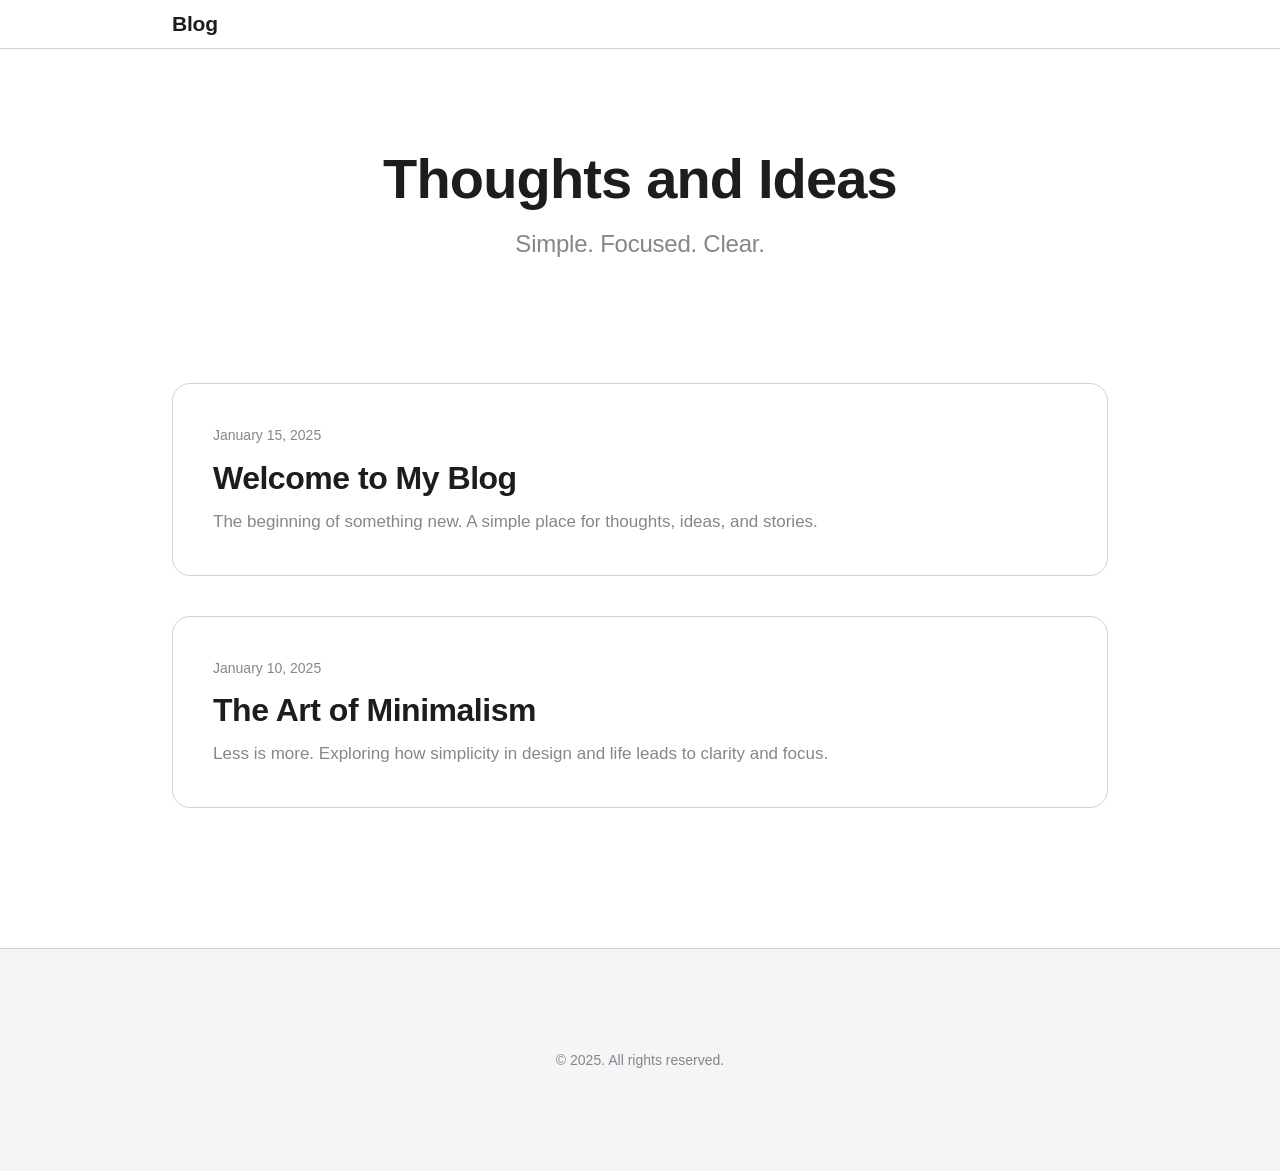
<file: index.html>
<!DOCTYPE html>
<html lang="en">
<head>
    <meta charset="UTF-8">
    <meta name="viewport" content="width=device-width, initial-scale=1.0">
    <title>Blog</title>
    <link rel="stylesheet" href="css/style.css">
</head>
<body>
    <nav class="nav">
        <div class="nav-container">
            <a href="index.html" class="logo">Blog</a>
        </div>
    </nav>

    <main class="container">
        <div class="hero">
            <h1>Thoughts and Ideas</h1>
            <p class="subtitle">Simple. Focused. Clear.</p>
        </div>

        <div id="posts-container" class="posts-grid">
            <!-- Posts will be loaded here -->
        </div>
    </main>

    <footer class="footer">
        <div class="container">
            <p>&copy; 2025. All rights reserved.</p>
        </div>
    </footer>

    <script src="js/blog.js"></script>
</body>
</html>
</file>
<file: css/style.css>
/* Apple-inspired Minimalist Design */

:root {
    --primary-bg: #ffffff;
    --secondary-bg: #f5f5f7;
    --text-primary: #1d1d1f;
    --text-secondary: #86868b;
    --accent: #0071e3;
    --border: #d2d2d7;
    --hover-bg: #f5f5f7;
}

* {
    margin: 0;
    padding: 0;
    box-sizing: border-box;
}

body {
    font-family: -apple-system, BlinkMacSystemFont, "Segoe UI", Roboto, "Helvetica Neue", Arial, sans-serif;
    background-color: var(--primary-bg);
    color: var(--text-primary);
    line-height: 1.6;
    font-size: 17px;
    -webkit-font-smoothing: antialiased;
    -moz-osx-font-smoothing: grayscale;
}

/* Navigation */
.nav {
    background-color: rgba(255, 255, 255, 0.8);
    backdrop-filter: saturate(180%) blur(20px);
    border-bottom: 1px solid var(--border);
    position: sticky;
    top: 0;
    z-index: 100;
}

.nav-container {
    max-width: 980px;
    margin: 0 auto;
    padding: 0 22px;
    height: 48px;
    display: flex;
    align-items: center;
}

.logo {
    font-size: 21px;
    font-weight: 600;
    color: var(--text-primary);
    text-decoration: none;
    letter-spacing: -0.01em;
}

/* Container */
.container {
    max-width: 980px;
    margin: 0 auto;
    padding: 60px 22px;
}

/* Hero Section */
.hero {
    text-align: center;
    margin-bottom: 80px;
    padding: 40px 0;
}

.hero h1 {
    font-size: 56px;
    font-weight: 600;
    letter-spacing: -0.015em;
    line-height: 1.07;
    margin-bottom: 16px;
}

.subtitle {
    font-size: 24px;
    color: var(--text-secondary);
    font-weight: 400;
    letter-spacing: -0.01em;
}

/* Posts Grid */
.posts-grid {
    display: grid;
    gap: 40px;
}

.post-card {
    background: var(--primary-bg);
    border: 1px solid var(--border);
    border-radius: 18px;
    padding: 40px;
    text-decoration: none;
    color: var(--text-primary);
    transition: all 0.3s cubic-bezier(0.4, 0, 0.2, 1);
    display: block;
}

.post-card:hover {
    transform: translateY(-4px);
    box-shadow: 0 8px 24px rgba(0, 0, 0, 0.08);
    border-color: var(--text-secondary);
}

.post-meta {
    color: var(--text-secondary);
    font-size: 14px;
    margin-bottom: 12px;
    font-weight: 400;
}

.post-card h2 {
    font-size: 32px;
    font-weight: 600;
    margin-bottom: 12px;
    letter-spacing: -0.015em;
    line-height: 1.2;
}

.post-excerpt {
    color: var(--text-secondary);
    font-size: 17px;
    line-height: 1.5;
    margin-top: 12px;
}

/* Post Article */
.post-article {
    max-width: 692px;
    margin: 0 auto;
}

.post-article h1 {
    font-size: 48px;
    font-weight: 600;
    letter-spacing: -0.015em;
    line-height: 1.1;
    margin-bottom: 20px;
}

.post-article .date {
    color: var(--text-secondary);
    font-size: 14px;
    margin-bottom: 40px;
    display: block;
}

.post-article h2 {
    font-size: 32px;
    font-weight: 600;
    margin-top: 48px;
    margin-bottom: 16px;
    letter-spacing: -0.015em;
}

.post-article h3 {
    font-size: 24px;
    font-weight: 600;
    margin-top: 32px;
    margin-bottom: 12px;
    letter-spacing: -0.01em;
}

.post-article p {
    font-size: 17px;
    line-height: 1.7;
    margin-bottom: 24px;
    color: var(--text-primary);
}

.post-article a {
    color: var(--accent);
    text-decoration: none;
}

.post-article a:hover {
    text-decoration: underline;
}

.post-article ul,
.post-article ol {
    margin: 24px 0;
    padding-left: 24px;
}

.post-article li {
    margin-bottom: 8px;
    line-height: 1.7;
}

.post-article code {
    background: var(--secondary-bg);
    padding: 2px 8px;
    border-radius: 6px;
    font-family: "SF Mono", Monaco, "Cascadia Code", "Roboto Mono", Consolas, monospace;
    font-size: 15px;
}

.post-article pre {
    background: var(--secondary-bg);
    border-radius: 12px;
    padding: 20px;
    overflow-x: auto;
    margin: 24px 0;
}

.post-article pre code {
    background: none;
    padding: 0;
    font-size: 14px;
}

.post-article blockquote {
    border-left: 3px solid var(--border);
    padding-left: 20px;
    margin: 24px 0;
    color: var(--text-secondary);
    font-style: italic;
}

.post-article img {
    max-width: 100%;
    height: auto;
    border-radius: 12px;
    margin: 32px 0;
}

/* Back Link */
.back-link {
    max-width: 692px;
    margin: 60px auto 0;
    padding-top: 40px;
    border-top: 1px solid var(--border);
}

.back-link a {
    color: var(--accent);
    text-decoration: none;
    font-size: 17px;
}

.back-link a:hover {
    text-decoration: underline;
}

/* Footer */
.footer {
    background: var(--secondary-bg);
    border-top: 1px solid var(--border);
    padding: 40px 0;
    margin-top: 80px;
}

.footer p {
    text-align: center;
    color: var(--text-secondary);
    font-size: 14px;
}

/* Responsive */
@media (max-width: 768px) {
    .hero h1 {
        font-size: 40px;
    }

    .subtitle {
        font-size: 21px;
    }

    .post-card {
        padding: 28px;
    }

    .post-card h2 {
        font-size: 28px;
    }

    .post-article h1 {
        font-size: 36px;
    }

    .container {
        padding: 40px 22px;
    }
}
</file>
